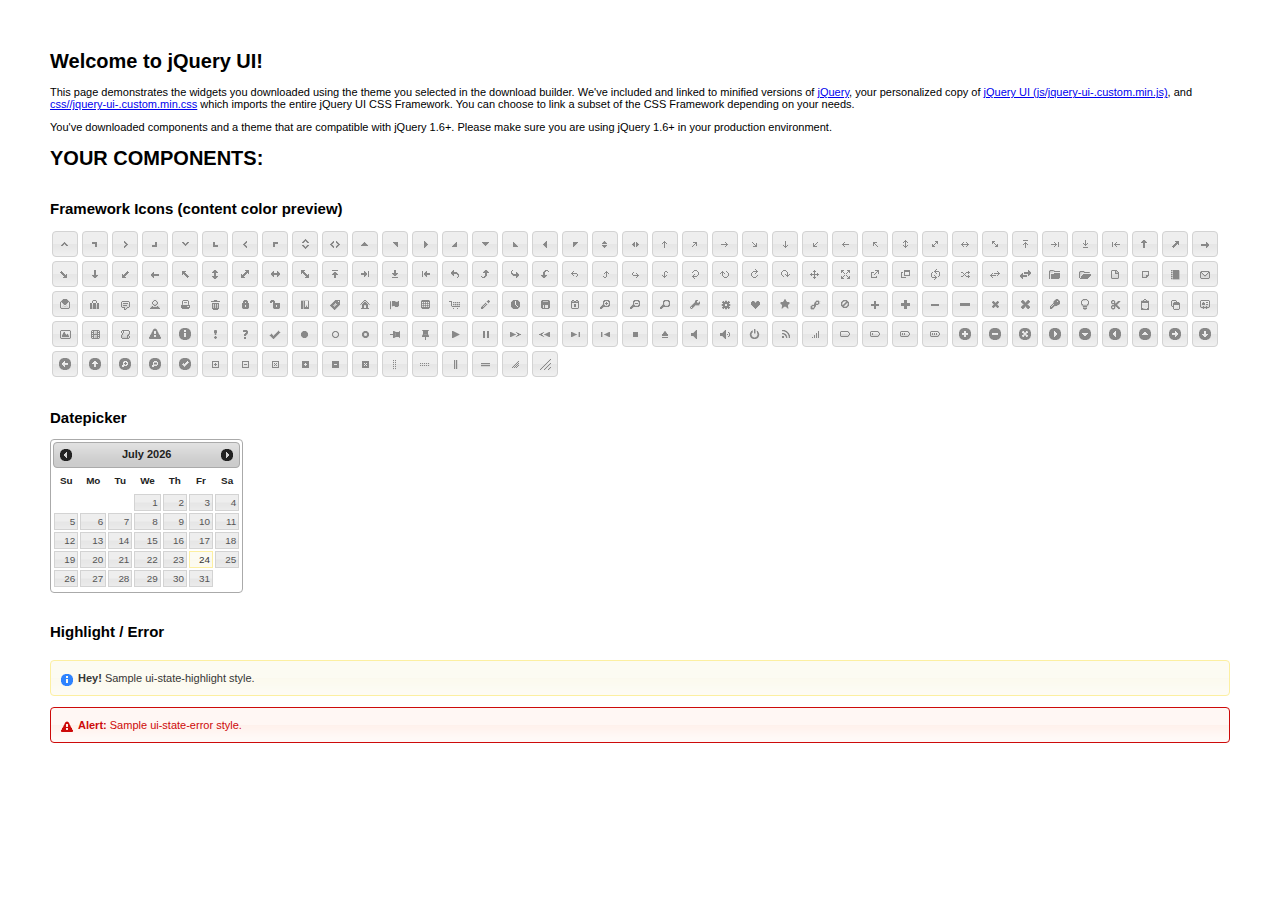
<file: jquery-ui-1.10.3.custom/index.html>
<!doctype html>
<html lang="us">
<head>
	<meta charset="utf-8">
	<title>jQuery UI Example Page</title>
	<link href="css/smoothness/jquery-ui-1.10.3.custom.css" rel="stylesheet">
	<script src="js/jquery-1.9.1.js"></script>
	<script src="js/jquery-ui-1.10.3.custom.js"></script>
	<script>
	$(function() {
		
		$( "#datepicker" ).datepicker({
			inline: true
		});
		// Hover states on the static widgets
		$( "#dialog-link, #icons li" ).hover(
			function() {
				$( this ).addClass( "ui-state-hover" );
			},
			function() {
				$( this ).removeClass( "ui-state-hover" );
			}
		);
	});
	</script>
	<style>
	body{
		font: 62.5% "Trebuchet MS", sans-serif;
		margin: 50px;
	}
	.demoHeaders {
		margin-top: 2em;
	}
	#dialog-link {
		padding: .4em 1em .4em 20px;
		text-decoration: none;
		position: relative;
	}
	#dialog-link span.ui-icon {
		margin: 0 5px 0 0;
		position: absolute;
		left: .2em;
		top: 50%;
		margin-top: -8px;
	}
	#icons {
		margin: 0;
		padding: 0;
	}
	#icons li {
		margin: 2px;
		position: relative;
		padding: 4px 0;
		cursor: pointer;
		float: left;
		list-style: none;
	}
	#icons span.ui-icon {
		float: left;
		margin: 0 4px;
	}
	.fakewindowcontain .ui-widget-overlay {
		position: absolute;
	}
	</style>
</head>
<body>

<h1>Welcome to jQuery UI!</h1>

<div class="ui-widget">
	<p>This page demonstrates the widgets you downloaded using the theme you selected in the download builder. We've included and linked to minified versions of <a href="js/jquery-1.9.1.js">jQuery</a>, your personalized copy of <a href="js/jquery-ui-.custom.min.js">jQuery UI (js/jquery-ui-.custom.min.js)</a>, and <a href="css//jquery-ui-.custom.min.css">css//jquery-ui-.custom.min.css</a> which imports the entire jQuery UI CSS Framework. You can choose to link a subset of the CSS Framework depending on your needs. </p>
	<p>You've downloaded components and a theme that are compatible with jQuery 1.6+. Please make sure you are using jQuery 1.6+ in your production environment.</p>
</div>

<h1>YOUR COMPONENTS:</h1>












<h2 class="demoHeaders">Framework Icons (content color preview)</h2>
<ul id="icons" class="ui-widget ui-helper-clearfix">
	<li class="ui-state-default ui-corner-all" title=".ui-icon-carat-1-n"><span class="ui-icon ui-icon-carat-1-n"></span></li>
	<li class="ui-state-default ui-corner-all" title=".ui-icon-carat-1-ne"><span class="ui-icon ui-icon-carat-1-ne"></span></li>
	<li class="ui-state-default ui-corner-all" title=".ui-icon-carat-1-e"><span class="ui-icon ui-icon-carat-1-e"></span></li>
	<li class="ui-state-default ui-corner-all" title=".ui-icon-carat-1-se"><span class="ui-icon ui-icon-carat-1-se"></span></li>
	<li class="ui-state-default ui-corner-all" title=".ui-icon-carat-1-s"><span class="ui-icon ui-icon-carat-1-s"></span></li>
	<li class="ui-state-default ui-corner-all" title=".ui-icon-carat-1-sw"><span class="ui-icon ui-icon-carat-1-sw"></span></li>
	<li class="ui-state-default ui-corner-all" title=".ui-icon-carat-1-w"><span class="ui-icon ui-icon-carat-1-w"></span></li>
	<li class="ui-state-default ui-corner-all" title=".ui-icon-carat-1-nw"><span class="ui-icon ui-icon-carat-1-nw"></span></li>
	<li class="ui-state-default ui-corner-all" title=".ui-icon-carat-2-n-s"><span class="ui-icon ui-icon-carat-2-n-s"></span></li>
	<li class="ui-state-default ui-corner-all" title=".ui-icon-carat-2-e-w"><span class="ui-icon ui-icon-carat-2-e-w"></span></li>
	<li class="ui-state-default ui-corner-all" title=".ui-icon-triangle-1-n"><span class="ui-icon ui-icon-triangle-1-n"></span></li>
	<li class="ui-state-default ui-corner-all" title=".ui-icon-triangle-1-ne"><span class="ui-icon ui-icon-triangle-1-ne"></span></li>
	<li class="ui-state-default ui-corner-all" title=".ui-icon-triangle-1-e"><span class="ui-icon ui-icon-triangle-1-e"></span></li>
	<li class="ui-state-default ui-corner-all" title=".ui-icon-triangle-1-se"><span class="ui-icon ui-icon-triangle-1-se"></span></li>
	<li class="ui-state-default ui-corner-all" title=".ui-icon-triangle-1-s"><span class="ui-icon ui-icon-triangle-1-s"></span></li>
	<li class="ui-state-default ui-corner-all" title=".ui-icon-triangle-1-sw"><span class="ui-icon ui-icon-triangle-1-sw"></span></li>
	<li class="ui-state-default ui-corner-all" title=".ui-icon-triangle-1-w"><span class="ui-icon ui-icon-triangle-1-w"></span></li>
	<li class="ui-state-default ui-corner-all" title=".ui-icon-triangle-1-nw"><span class="ui-icon ui-icon-triangle-1-nw"></span></li>
	<li class="ui-state-default ui-corner-all" title=".ui-icon-triangle-2-n-s"><span class="ui-icon ui-icon-triangle-2-n-s"></span></li>
	<li class="ui-state-default ui-corner-all" title=".ui-icon-triangle-2-e-w"><span class="ui-icon ui-icon-triangle-2-e-w"></span></li>
	<li class="ui-state-default ui-corner-all" title=".ui-icon-arrow-1-n"><span class="ui-icon ui-icon-arrow-1-n"></span></li>
	<li class="ui-state-default ui-corner-all" title=".ui-icon-arrow-1-ne"><span class="ui-icon ui-icon-arrow-1-ne"></span></li>
	<li class="ui-state-default ui-corner-all" title=".ui-icon-arrow-1-e"><span class="ui-icon ui-icon-arrow-1-e"></span></li>
	<li class="ui-state-default ui-corner-all" title=".ui-icon-arrow-1-se"><span class="ui-icon ui-icon-arrow-1-se"></span></li>
	<li class="ui-state-default ui-corner-all" title=".ui-icon-arrow-1-s"><span class="ui-icon ui-icon-arrow-1-s"></span></li>
	<li class="ui-state-default ui-corner-all" title=".ui-icon-arrow-1-sw"><span class="ui-icon ui-icon-arrow-1-sw"></span></li>
	<li class="ui-state-default ui-corner-all" title=".ui-icon-arrow-1-w"><span class="ui-icon ui-icon-arrow-1-w"></span></li>
	<li class="ui-state-default ui-corner-all" title=".ui-icon-arrow-1-nw"><span class="ui-icon ui-icon-arrow-1-nw"></span></li>
	<li class="ui-state-default ui-corner-all" title=".ui-icon-arrow-2-n-s"><span class="ui-icon ui-icon-arrow-2-n-s"></span></li>
	<li class="ui-state-default ui-corner-all" title=".ui-icon-arrow-2-ne-sw"><span class="ui-icon ui-icon-arrow-2-ne-sw"></span></li>
	<li class="ui-state-default ui-corner-all" title=".ui-icon-arrow-2-e-w"><span class="ui-icon ui-icon-arrow-2-e-w"></span></li>
	<li class="ui-state-default ui-corner-all" title=".ui-icon-arrow-2-se-nw"><span class="ui-icon ui-icon-arrow-2-se-nw"></span></li>
	<li class="ui-state-default ui-corner-all" title=".ui-icon-arrowstop-1-n"><span class="ui-icon ui-icon-arrowstop-1-n"></span></li>
	<li class="ui-state-default ui-corner-all" title=".ui-icon-arrowstop-1-e"><span class="ui-icon ui-icon-arrowstop-1-e"></span></li>
	<li class="ui-state-default ui-corner-all" title=".ui-icon-arrowstop-1-s"><span class="ui-icon ui-icon-arrowstop-1-s"></span></li>
	<li class="ui-state-default ui-corner-all" title=".ui-icon-arrowstop-1-w"><span class="ui-icon ui-icon-arrowstop-1-w"></span></li>
	<li class="ui-state-default ui-corner-all" title=".ui-icon-arrowthick-1-n"><span class="ui-icon ui-icon-arrowthick-1-n"></span></li>
	<li class="ui-state-default ui-corner-all" title=".ui-icon-arrowthick-1-ne"><span class="ui-icon ui-icon-arrowthick-1-ne"></span></li>
	<li class="ui-state-default ui-corner-all" title=".ui-icon-arrowthick-1-e"><span class="ui-icon ui-icon-arrowthick-1-e"></span></li>
	<li class="ui-state-default ui-corner-all" title=".ui-icon-arrowthick-1-se"><span class="ui-icon ui-icon-arrowthick-1-se"></span></li>
	<li class="ui-state-default ui-corner-all" title=".ui-icon-arrowthick-1-s"><span class="ui-icon ui-icon-arrowthick-1-s"></span></li>
	<li class="ui-state-default ui-corner-all" title=".ui-icon-arrowthick-1-sw"><span class="ui-icon ui-icon-arrowthick-1-sw"></span></li>
	<li class="ui-state-default ui-corner-all" title=".ui-icon-arrowthick-1-w"><span class="ui-icon ui-icon-arrowthick-1-w"></span></li>
	<li class="ui-state-default ui-corner-all" title=".ui-icon-arrowthick-1-nw"><span class="ui-icon ui-icon-arrowthick-1-nw"></span></li>
	<li class="ui-state-default ui-corner-all" title=".ui-icon-arrowthick-2-n-s"><span class="ui-icon ui-icon-arrowthick-2-n-s"></span></li>
	<li class="ui-state-default ui-corner-all" title=".ui-icon-arrowthick-2-ne-sw"><span class="ui-icon ui-icon-arrowthick-2-ne-sw"></span></li>
	<li class="ui-state-default ui-corner-all" title=".ui-icon-arrowthick-2-e-w"><span class="ui-icon ui-icon-arrowthick-2-e-w"></span></li>
	<li class="ui-state-default ui-corner-all" title=".ui-icon-arrowthick-2-se-nw"><span class="ui-icon ui-icon-arrowthick-2-se-nw"></span></li>
	<li class="ui-state-default ui-corner-all" title=".ui-icon-arrowthickstop-1-n"><span class="ui-icon ui-icon-arrowthickstop-1-n"></span></li>
	<li class="ui-state-default ui-corner-all" title=".ui-icon-arrowthickstop-1-e"><span class="ui-icon ui-icon-arrowthickstop-1-e"></span></li>
	<li class="ui-state-default ui-corner-all" title=".ui-icon-arrowthickstop-1-s"><span class="ui-icon ui-icon-arrowthickstop-1-s"></span></li>
	<li class="ui-state-default ui-corner-all" title=".ui-icon-arrowthickstop-1-w"><span class="ui-icon ui-icon-arrowthickstop-1-w"></span></li>
	<li class="ui-state-default ui-corner-all" title=".ui-icon-arrowreturnthick-1-w"><span class="ui-icon ui-icon-arrowreturnthick-1-w"></span></li>
	<li class="ui-state-default ui-corner-all" title=".ui-icon-arrowreturnthick-1-n"><span class="ui-icon ui-icon-arrowreturnthick-1-n"></span></li>
	<li class="ui-state-default ui-corner-all" title=".ui-icon-arrowreturnthick-1-e"><span class="ui-icon ui-icon-arrowreturnthick-1-e"></span></li>
	<li class="ui-state-default ui-corner-all" title=".ui-icon-arrowreturnthick-1-s"><span class="ui-icon ui-icon-arrowreturnthick-1-s"></span></li>
	<li class="ui-state-default ui-corner-all" title=".ui-icon-arrowreturn-1-w"><span class="ui-icon ui-icon-arrowreturn-1-w"></span></li>
	<li class="ui-state-default ui-corner-all" title=".ui-icon-arrowreturn-1-n"><span class="ui-icon ui-icon-arrowreturn-1-n"></span></li>
	<li class="ui-state-default ui-corner-all" title=".ui-icon-arrowreturn-1-e"><span class="ui-icon ui-icon-arrowreturn-1-e"></span></li>
	<li class="ui-state-default ui-corner-all" title=".ui-icon-arrowreturn-1-s"><span class="ui-icon ui-icon-arrowreturn-1-s"></span></li>
	<li class="ui-state-default ui-corner-all" title=".ui-icon-arrowrefresh-1-w"><span class="ui-icon ui-icon-arrowrefresh-1-w"></span></li>
	<li class="ui-state-default ui-corner-all" title=".ui-icon-arrowrefresh-1-n"><span class="ui-icon ui-icon-arrowrefresh-1-n"></span></li>
	<li class="ui-state-default ui-corner-all" title=".ui-icon-arrowrefresh-1-e"><span class="ui-icon ui-icon-arrowrefresh-1-e"></span></li>
	<li class="ui-state-default ui-corner-all" title=".ui-icon-arrowrefresh-1-s"><span class="ui-icon ui-icon-arrowrefresh-1-s"></span></li>
	<li class="ui-state-default ui-corner-all" title=".ui-icon-arrow-4"><span class="ui-icon ui-icon-arrow-4"></span></li>
	<li class="ui-state-default ui-corner-all" title=".ui-icon-arrow-4-diag"><span class="ui-icon ui-icon-arrow-4-diag"></span></li>
	<li class="ui-state-default ui-corner-all" title=".ui-icon-extlink"><span class="ui-icon ui-icon-extlink"></span></li>
	<li class="ui-state-default ui-corner-all" title=".ui-icon-newwin"><span class="ui-icon ui-icon-newwin"></span></li>
	<li class="ui-state-default ui-corner-all" title=".ui-icon-refresh"><span class="ui-icon ui-icon-refresh"></span></li>
	<li class="ui-state-default ui-corner-all" title=".ui-icon-shuffle"><span class="ui-icon ui-icon-shuffle"></span></li>
	<li class="ui-state-default ui-corner-all" title=".ui-icon-transfer-e-w"><span class="ui-icon ui-icon-transfer-e-w"></span></li>
	<li class="ui-state-default ui-corner-all" title=".ui-icon-transferthick-e-w"><span class="ui-icon ui-icon-transferthick-e-w"></span></li>
	<li class="ui-state-default ui-corner-all" title=".ui-icon-folder-collapsed"><span class="ui-icon ui-icon-folder-collapsed"></span></li>
	<li class="ui-state-default ui-corner-all" title=".ui-icon-folder-open"><span class="ui-icon ui-icon-folder-open"></span></li>
	<li class="ui-state-default ui-corner-all" title=".ui-icon-document"><span class="ui-icon ui-icon-document"></span></li>
	<li class="ui-state-default ui-corner-all" title=".ui-icon-document-b"><span class="ui-icon ui-icon-document-b"></span></li>
	<li class="ui-state-default ui-corner-all" title=".ui-icon-note"><span class="ui-icon ui-icon-note"></span></li>
	<li class="ui-state-default ui-corner-all" title=".ui-icon-mail-closed"><span class="ui-icon ui-icon-mail-closed"></span></li>
	<li class="ui-state-default ui-corner-all" title=".ui-icon-mail-open"><span class="ui-icon ui-icon-mail-open"></span></li>
	<li class="ui-state-default ui-corner-all" title=".ui-icon-suitcase"><span class="ui-icon ui-icon-suitcase"></span></li>
	<li class="ui-state-default ui-corner-all" title=".ui-icon-comment"><span class="ui-icon ui-icon-comment"></span></li>
	<li class="ui-state-default ui-corner-all" title=".ui-icon-person"><span class="ui-icon ui-icon-person"></span></li>
	<li class="ui-state-default ui-corner-all" title=".ui-icon-print"><span class="ui-icon ui-icon-print"></span></li>
	<li class="ui-state-default ui-corner-all" title=".ui-icon-trash"><span class="ui-icon ui-icon-trash"></span></li>
	<li class="ui-state-default ui-corner-all" title=".ui-icon-locked"><span class="ui-icon ui-icon-locked"></span></li>
	<li class="ui-state-default ui-corner-all" title=".ui-icon-unlocked"><span class="ui-icon ui-icon-unlocked"></span></li>
	<li class="ui-state-default ui-corner-all" title=".ui-icon-bookmark"><span class="ui-icon ui-icon-bookmark"></span></li>
	<li class="ui-state-default ui-corner-all" title=".ui-icon-tag"><span class="ui-icon ui-icon-tag"></span></li>
	<li class="ui-state-default ui-corner-all" title=".ui-icon-home"><span class="ui-icon ui-icon-home"></span></li>
	<li class="ui-state-default ui-corner-all" title=".ui-icon-flag"><span class="ui-icon ui-icon-flag"></span></li>
	<li class="ui-state-default ui-corner-all" title=".ui-icon-calculator"><span class="ui-icon ui-icon-calculator"></span></li>
	<li class="ui-state-default ui-corner-all" title=".ui-icon-cart"><span class="ui-icon ui-icon-cart"></span></li>
	<li class="ui-state-default ui-corner-all" title=".ui-icon-pencil"><span class="ui-icon ui-icon-pencil"></span></li>
	<li class="ui-state-default ui-corner-all" title=".ui-icon-clock"><span class="ui-icon ui-icon-clock"></span></li>
	<li class="ui-state-default ui-corner-all" title=".ui-icon-disk"><span class="ui-icon ui-icon-disk"></span></li>
	<li class="ui-state-default ui-corner-all" title=".ui-icon-calendar"><span class="ui-icon ui-icon-calendar"></span></li>
	<li class="ui-state-default ui-corner-all" title=".ui-icon-zoomin"><span class="ui-icon ui-icon-zoomin"></span></li>
	<li class="ui-state-default ui-corner-all" title=".ui-icon-zoomout"><span class="ui-icon ui-icon-zoomout"></span></li>
	<li class="ui-state-default ui-corner-all" title=".ui-icon-search"><span class="ui-icon ui-icon-search"></span></li>
	<li class="ui-state-default ui-corner-all" title=".ui-icon-wrench"><span class="ui-icon ui-icon-wrench"></span></li>
	<li class="ui-state-default ui-corner-all" title=".ui-icon-gear"><span class="ui-icon ui-icon-gear"></span></li>
	<li class="ui-state-default ui-corner-all" title=".ui-icon-heart"><span class="ui-icon ui-icon-heart"></span></li>
	<li class="ui-state-default ui-corner-all" title=".ui-icon-star"><span class="ui-icon ui-icon-star"></span></li>
	<li class="ui-state-default ui-corner-all" title=".ui-icon-link"><span class="ui-icon ui-icon-link"></span></li>
	<li class="ui-state-default ui-corner-all" title=".ui-icon-cancel"><span class="ui-icon ui-icon-cancel"></span></li>
	<li class="ui-state-default ui-corner-all" title=".ui-icon-plus"><span class="ui-icon ui-icon-plus"></span></li>
	<li class="ui-state-default ui-corner-all" title=".ui-icon-plusthick"><span class="ui-icon ui-icon-plusthick"></span></li>
	<li class="ui-state-default ui-corner-all" title=".ui-icon-minus"><span class="ui-icon ui-icon-minus"></span></li>
	<li class="ui-state-default ui-corner-all" title=".ui-icon-minusthick"><span class="ui-icon ui-icon-minusthick"></span></li>
	<li class="ui-state-default ui-corner-all" title=".ui-icon-close"><span class="ui-icon ui-icon-close"></span></li>
	<li class="ui-state-default ui-corner-all" title=".ui-icon-closethick"><span class="ui-icon ui-icon-closethick"></span></li>
	<li class="ui-state-default ui-corner-all" title=".ui-icon-key"><span class="ui-icon ui-icon-key"></span></li>
	<li class="ui-state-default ui-corner-all" title=".ui-icon-lightbulb"><span class="ui-icon ui-icon-lightbulb"></span></li>
	<li class="ui-state-default ui-corner-all" title=".ui-icon-scissors"><span class="ui-icon ui-icon-scissors"></span></li>
	<li class="ui-state-default ui-corner-all" title=".ui-icon-clipboard"><span class="ui-icon ui-icon-clipboard"></span></li>
	<li class="ui-state-default ui-corner-all" title=".ui-icon-copy"><span class="ui-icon ui-icon-copy"></span></li>
	<li class="ui-state-default ui-corner-all" title=".ui-icon-contact"><span class="ui-icon ui-icon-contact"></span></li>
	<li class="ui-state-default ui-corner-all" title=".ui-icon-image"><span class="ui-icon ui-icon-image"></span></li>
	<li class="ui-state-default ui-corner-all" title=".ui-icon-video"><span class="ui-icon ui-icon-video"></span></li>
	<li class="ui-state-default ui-corner-all" title=".ui-icon-script"><span class="ui-icon ui-icon-script"></span></li>
	<li class="ui-state-default ui-corner-all" title=".ui-icon-alert"><span class="ui-icon ui-icon-alert"></span></li>
	<li class="ui-state-default ui-corner-all" title=".ui-icon-info"><span class="ui-icon ui-icon-info"></span></li>
	<li class="ui-state-default ui-corner-all" title=".ui-icon-notice"><span class="ui-icon ui-icon-notice"></span></li>
	<li class="ui-state-default ui-corner-all" title=".ui-icon-help"><span class="ui-icon ui-icon-help"></span></li>
	<li class="ui-state-default ui-corner-all" title=".ui-icon-check"><span class="ui-icon ui-icon-check"></span></li>
	<li class="ui-state-default ui-corner-all" title=".ui-icon-bullet"><span class="ui-icon ui-icon-bullet"></span></li>
	<li class="ui-state-default ui-corner-all" title=".ui-icon-radio-off"><span class="ui-icon ui-icon-radio-off"></span></li>
	<li class="ui-state-default ui-corner-all" title=".ui-icon-radio-on"><span class="ui-icon ui-icon-radio-on"></span></li>
	<li class="ui-state-default ui-corner-all" title=".ui-icon-pin-w"><span class="ui-icon ui-icon-pin-w"></span></li>
	<li class="ui-state-default ui-corner-all" title=".ui-icon-pin-s"><span class="ui-icon ui-icon-pin-s"></span></li>
	<li class="ui-state-default ui-corner-all" title=".ui-icon-play"><span class="ui-icon ui-icon-play"></span></li>
	<li class="ui-state-default ui-corner-all" title=".ui-icon-pause"><span class="ui-icon ui-icon-pause"></span></li>
	<li class="ui-state-default ui-corner-all" title=".ui-icon-seek-next"><span class="ui-icon ui-icon-seek-next"></span></li>
	<li class="ui-state-default ui-corner-all" title=".ui-icon-seek-prev"><span class="ui-icon ui-icon-seek-prev"></span></li>
	<li class="ui-state-default ui-corner-all" title=".ui-icon-seek-end"><span class="ui-icon ui-icon-seek-end"></span></li>
	<li class="ui-state-default ui-corner-all" title=".ui-icon-seek-first"><span class="ui-icon ui-icon-seek-first"></span></li>
	<li class="ui-state-default ui-corner-all" title=".ui-icon-stop"><span class="ui-icon ui-icon-stop"></span></li>
	<li class="ui-state-default ui-corner-all" title=".ui-icon-eject"><span class="ui-icon ui-icon-eject"></span></li>
	<li class="ui-state-default ui-corner-all" title=".ui-icon-volume-off"><span class="ui-icon ui-icon-volume-off"></span></li>
	<li class="ui-state-default ui-corner-all" title=".ui-icon-volume-on"><span class="ui-icon ui-icon-volume-on"></span></li>
	<li class="ui-state-default ui-corner-all" title=".ui-icon-power"><span class="ui-icon ui-icon-power"></span></li>
	<li class="ui-state-default ui-corner-all" title=".ui-icon-signal-diag"><span class="ui-icon ui-icon-signal-diag"></span></li>
	<li class="ui-state-default ui-corner-all" title=".ui-icon-signal"><span class="ui-icon ui-icon-signal"></span></li>
	<li class="ui-state-default ui-corner-all" title=".ui-icon-battery-0"><span class="ui-icon ui-icon-battery-0"></span></li>
	<li class="ui-state-default ui-corner-all" title=".ui-icon-battery-1"><span class="ui-icon ui-icon-battery-1"></span></li>
	<li class="ui-state-default ui-corner-all" title=".ui-icon-battery-2"><span class="ui-icon ui-icon-battery-2"></span></li>
	<li class="ui-state-default ui-corner-all" title=".ui-icon-battery-3"><span class="ui-icon ui-icon-battery-3"></span></li>
	<li class="ui-state-default ui-corner-all" title=".ui-icon-circle-plus"><span class="ui-icon ui-icon-circle-plus"></span></li>
	<li class="ui-state-default ui-corner-all" title=".ui-icon-circle-minus"><span class="ui-icon ui-icon-circle-minus"></span></li>
	<li class="ui-state-default ui-corner-all" title=".ui-icon-circle-close"><span class="ui-icon ui-icon-circle-close"></span></li>
	<li class="ui-state-default ui-corner-all" title=".ui-icon-circle-triangle-e"><span class="ui-icon ui-icon-circle-triangle-e"></span></li>
	<li class="ui-state-default ui-corner-all" title=".ui-icon-circle-triangle-s"><span class="ui-icon ui-icon-circle-triangle-s"></span></li>
	<li class="ui-state-default ui-corner-all" title=".ui-icon-circle-triangle-w"><span class="ui-icon ui-icon-circle-triangle-w"></span></li>
	<li class="ui-state-default ui-corner-all" title=".ui-icon-circle-triangle-n"><span class="ui-icon ui-icon-circle-triangle-n"></span></li>
	<li class="ui-state-default ui-corner-all" title=".ui-icon-circle-arrow-e"><span class="ui-icon ui-icon-circle-arrow-e"></span></li>
	<li class="ui-state-default ui-corner-all" title=".ui-icon-circle-arrow-s"><span class="ui-icon ui-icon-circle-arrow-s"></span></li>
	<li class="ui-state-default ui-corner-all" title=".ui-icon-circle-arrow-w"><span class="ui-icon ui-icon-circle-arrow-w"></span></li>
	<li class="ui-state-default ui-corner-all" title=".ui-icon-circle-arrow-n"><span class="ui-icon ui-icon-circle-arrow-n"></span></li>
	<li class="ui-state-default ui-corner-all" title=".ui-icon-circle-zoomin"><span class="ui-icon ui-icon-circle-zoomin"></span></li>
	<li class="ui-state-default ui-corner-all" title=".ui-icon-circle-zoomout"><span class="ui-icon ui-icon-circle-zoomout"></span></li>
	<li class="ui-state-default ui-corner-all" title=".ui-icon-circle-check"><span class="ui-icon ui-icon-circle-check"></span></li>
	<li class="ui-state-default ui-corner-all" title=".ui-icon-circlesmall-plus"><span class="ui-icon ui-icon-circlesmall-plus"></span></li>
	<li class="ui-state-default ui-corner-all" title=".ui-icon-circlesmall-minus"><span class="ui-icon ui-icon-circlesmall-minus"></span></li>
	<li class="ui-state-default ui-corner-all" title=".ui-icon-circlesmall-close"><span class="ui-icon ui-icon-circlesmall-close"></span></li>
	<li class="ui-state-default ui-corner-all" title=".ui-icon-squaresmall-plus"><span class="ui-icon ui-icon-squaresmall-plus"></span></li>
	<li class="ui-state-default ui-corner-all" title=".ui-icon-squaresmall-minus"><span class="ui-icon ui-icon-squaresmall-minus"></span></li>
	<li class="ui-state-default ui-corner-all" title=".ui-icon-squaresmall-close"><span class="ui-icon ui-icon-squaresmall-close"></span></li>
	<li class="ui-state-default ui-corner-all" title=".ui-icon-grip-dotted-vertical"><span class="ui-icon ui-icon-grip-dotted-vertical"></span></li>
	<li class="ui-state-default ui-corner-all" title=".ui-icon-grip-dotted-horizontal"><span class="ui-icon ui-icon-grip-dotted-horizontal"></span></li>
	<li class="ui-state-default ui-corner-all" title=".ui-icon-grip-solid-vertical"><span class="ui-icon ui-icon-grip-solid-vertical"></span></li>
	<li class="ui-state-default ui-corner-all" title=".ui-icon-grip-solid-horizontal"><span class="ui-icon ui-icon-grip-solid-horizontal"></span></li>
	<li class="ui-state-default ui-corner-all" title=".ui-icon-gripsmall-diagonal-se"><span class="ui-icon ui-icon-gripsmall-diagonal-se"></span></li>
	<li class="ui-state-default ui-corner-all" title=".ui-icon-grip-diagonal-se"><span class="ui-icon ui-icon-grip-diagonal-se"></span></li>
</ul>




<!-- Datepicker -->
<h2 class="demoHeaders">Datepicker</h2>
<div id="datepicker"></div>




<!-- Highlight / Error -->
<h2 class="demoHeaders">Highlight / Error</h2>
<div class="ui-widget">
	<div class="ui-state-highlight ui-corner-all" style="margin-top: 20px; padding: 0 .7em;">
		<p><span class="ui-icon ui-icon-info" style="float: left; margin-right: .3em;"></span>
		<strong>Hey!</strong> Sample ui-state-highlight style.</p>
	</div>
</div>
<br>
<div class="ui-widget">
	<div class="ui-state-error ui-corner-all" style="padding: 0 .7em;">
		<p><span class="ui-icon ui-icon-alert" style="float: left; margin-right: .3em;"></span>
		<strong>Alert:</strong> Sample ui-state-error style.</p>
	</div>
</div>

</body>
</html>
</file>
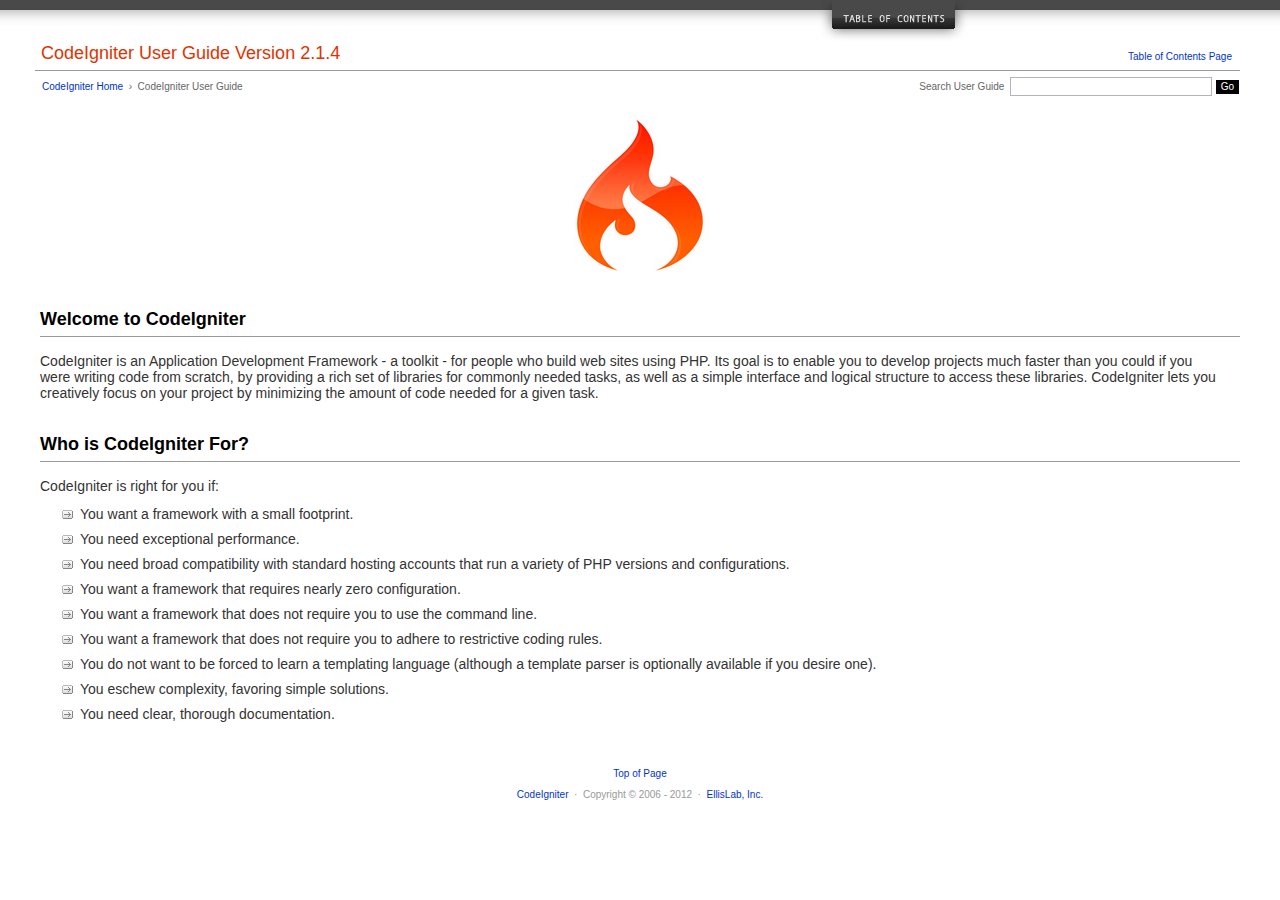
<file: user_guide/index.html>
<!DOCTYPE html PUBLIC "-//W3C//DTD XHTML 1.0 Transitional//EN" "http://www.w3.org/TR/xhtml1/DTD/xhtml1-transitional.dtd">
<html xmlns="http://www.w3.org/1999/xhtml" xml:lang="en" lang="en">
<head>

<meta http-equiv="Content-Type" content="text/html; charset=utf-8" />
<title>Welcome to CodeIgniter : CodeIgniter User Guide</title>

<style type='text/css' media='all'>@import url('userguide.css');</style>
<link rel='stylesheet' type='text/css' media='all' href='userguide.css' />

<script type="text/javascript" src="nav/nav.js"></script>
<script type="text/javascript" src="nav/prototype.lite.js"></script>
<script type="text/javascript" src="nav/moo.fx.js"></script>
<script type="text/javascript" src="nav/user_guide_menu.js"></script>

<meta http-equiv='expires' content='-1' />
<meta http-equiv= 'pragma' content='no-cache' />
<meta name='robots' content='all' />
<meta name='author' content='ExpressionEngine Dev Team' />
<meta name='description' content='CodeIgniter User Guide' />

</head>
<body>

<!-- START NAVIGATION -->
<div id="nav"><div id="nav_inner"><script type="text/javascript">create_menu('null');</script></div></div>
<div id="nav2"><a name="top"></a><a href="javascript:void(0);" onclick="myHeight.toggle();"><img src="images/nav_toggle_darker.jpg" width="154" height="43" border="0" title="Toggle Table of Contents" alt="Toggle Table of Contents" /></a></div>
<div id="masthead">
<table cellpadding="0" cellspacing="0" border="0" style="width:100%">
<tr>
<td><h1>CodeIgniter User Guide Version 2.1.4</h1></td>
<td id="breadcrumb_right"><a href="toc.html">Table of Contents Page</a></td>
</tr>
</table>
</div>
<!-- END NAVIGATION -->


<table cellpadding="0" cellspacing="0" border="0" style="width:100%">
<tr>
<td id="breadcrumb">
<a href="http://codeigniter.com/">CodeIgniter Home</a> &nbsp;&#8250;&nbsp; CodeIgniter User Guide
</td>
<td id="searchbox"><form method="get" action="http://www.google.com/search"><input type="hidden" name="as_sitesearch" id="as_sitesearch" value="ellislab.com/codeigniter/user-guide/" />Search User Guide&nbsp; <input type="text" class="input" style="width:200px;" name="q" id="q" size="31" maxlength="255" value="" />&nbsp;<input type="submit" class="submit" name="sa" value="Go" /></form></td>
</tr>
</table>



<br clear="all" />

<div class="center"><img src="images/ci_logo_flame.jpg" width="150" height="164" border="0" alt="CodeIgniter" /></div>


<!-- START CONTENT -->
<div id="content">



<h2>Welcome to CodeIgniter</h2>

<p>CodeIgniter is an Application Development Framework - a toolkit - for people who build web sites using PHP.
Its goal is to enable you to develop projects much faster than you could if you were writing code
from scratch, by providing a rich set of libraries for commonly needed tasks, as well as a simple interface and
logical structure to access these libraries. CodeIgniter lets you creatively focus on your project by
minimizing the amount of code needed for a given task.</p>


<h2>Who is CodeIgniter For?</h2>

<p>CodeIgniter is right for you if:</p>

<ul>
<li>You want a framework with a small footprint.</li>
<li>You need exceptional performance.</li>
<li>You need broad compatibility with standard hosting accounts that run a variety of PHP versions and configurations.</li>
<li>You want a framework that requires nearly zero configuration.</li>
<li>You want a framework that does not require you to use the command line.</li>
<li>You want a framework that does not require you to adhere to restrictive coding rules.</li>
<li>You do not want to be forced to learn a templating language (although a template parser is optionally available if you desire one).</li>
<li>You eschew complexity, favoring simple solutions.</li>
<li>You need clear, thorough documentation.</li>
</ul>


</div>
<!-- END CONTENT -->


<div id="footer">
<p><a href="#top">Top of Page</a></p>
<p><a href="http://codeigniter.com">CodeIgniter</a> &nbsp;&middot;&nbsp; Copyright &#169; 2006 - 2012 &nbsp;&middot;&nbsp; <a href="http://ellislab.com/">EllisLab, Inc.</a></p>
</div>



</body>
</html>
</file>
<file: user_guide/userguide.css>
body {
 margin: 0;
 padding: 0;
 font-family: Lucida Grande, Verdana, Geneva, Sans-serif;
 font-size: 14px;
 color: #333;
 background-color: #fff;
}

a {
 color: #0134c5;
 background-color: transparent;
 text-decoration: none;
 font-weight: normal;
 outline-style: none;
}
a:visited {
 color: #0134c5;
 background-color: transparent;
 text-decoration: none;
 outline-style: none;
}
a:hover {
 color: #000;
 text-decoration: none;
 background-color: transparent;
 outline-style: none;
}

#breadcrumb {
 float: left;
 background-color: transparent;
 margin: 10px 0 0 42px;
 padding: 0;
 font-size: 10px;
 color: #666;
}
#breadcrumb_right {
 float: right;
 width: 175px;
 background-color: transparent;
 padding: 8px 8px 3px 0;
 text-align: right;
 font-size: 10px;
 color: #666;
}
#nav {
 background-color: #494949;
 margin: 0;
 padding: 0;
}
#nav2 {
 background: #fff url(images/nav_bg_darker.jpg) repeat-x left top;
 padding: 0 310px 0 0;
 margin: 0;
 text-align: right;
}
#nav_inner {
 background-color: transparent;
 padding: 8px 12px 0 20px;
 margin: 0;
 font-family: Lucida Grande, Verdana, Geneva, Sans-serif;
 font-size: 11px;
}

#nav_inner h3 {
 font-size: 12px;
 color: #fff;
 margin: 0;
 padding: 0;
}

#nav_inner .td_sep {
 background: transparent url(images/nav_separator_darker.jpg) repeat-y left top;
 width: 25%;
 padding: 0 0 0 20px;
}
#nav_inner .td {
 width: 25%;
}
#nav_inner p {
 color: #eee;
 background-color: transparent;
 padding:0;
 margin: 0 0 10px 0;
}
#nav_inner ul {
 list-style-image: url(images/arrow.gif);
 padding: 0 0 0 18px;
 margin: 8px 0 12px 0;
}
#nav_inner li {
 padding: 0;
 margin: 0 0 4px 0;
}

#nav_inner a {
 color: #eee;
 background-color: transparent;
 text-decoration: none;
 font-weight: normal;
 outline-style: none;
}

#nav_inner a:visited {
 color: #eee;
 background-color: transparent;
 text-decoration: none;
 outline-style: none;
}

#nav_inner a:hover {
 color: #ccc;
 text-decoration: none;
 background-color: transparent;
 outline-style: none;
}

#masthead {
 margin: 0 40px 0 35px;
 padding: 0 0 0 6px;
 border-bottom: 1px solid #999;
}

#masthead h1 {
background-color: transparent;
color: #e13300;
font-size: 18px;
font-weight: normal;
margin: 0;
padding: 0 0 6px 0;
}

#searchbox {
 background-color: transparent;
 padding: 6px 40px 0 0;
 text-align: right;
 font-size: 10px;
 color: #666;
}

#img_welcome {
 border-bottom: 1px solid #D0D0D0;
 margin: 0 40px 0 40px;
 padding: 0;
 text-align: center;
}

#content {
 margin: 20px 40px 0 40px;
 padding: 0;
}

#content p {
 margin: 12px 20px 12px 0;
}

#content h1 {
color: #e13300;
border-bottom: 1px solid #666;
background-color: transparent;
font-weight: normal;
font-size: 24px;
margin: 0 0 20px 0;
padding: 3px 0 7px 3px;
}

#content h2 {
 background-color: transparent;
 border-bottom: 1px solid #999;
 color: #000;
 font-size: 18px;
 font-weight: bold;
 margin: 28px 0 16px 0;
 padding: 5px 0 6px 0;
}

#content h3 {
 background-color: transparent;
 color: #333;
 font-size: 16px;
 font-weight: bold;
 margin: 16px 0 15px 0;
 padding: 0 0 0 0;
}

#content h4 {
 background-color: transparent;
 color: #444;
 font-size: 14px;
 font-weight: bold;
 margin: 22px 0 0 0;
 padding: 0 0 0 0;
}

#content img {
 margin: auto;
 padding: 0;
}

#content code {
 font-family: Monaco, Verdana, Sans-serif;
 font-size: 12px;
 background-color: #f9f9f9;
 border: 1px solid #D0D0D0;
 color: #002166;
 display: block;
 margin: 14px 0 14px 0;
 padding: 12px 10px 12px 10px;
}

#content pre {
 font-family: Monaco, Verdana, Sans-serif;
 font-size: 12px;
 background-color: #f9f9f9;
 border: 1px solid #D0D0D0;
 color: #002166;
 display: block;
 margin: 14px 0 14px 0;
 padding: 12px 10px 12px 10px;
}

#content .path {
 background-color: #EBF3EC;
 border: 1px solid #99BC99;
 color: #005702;
 text-align: center;
 margin: 0 0 14px 0;
 padding: 5px 10px 5px 8px;
}

#content dfn {
 font-family: Lucida Grande, Verdana, Geneva, Sans-serif;
 color: #00620C;
 font-weight: bold;
 font-style: normal;
}
#content var {
 font-family: Lucida Grande, Verdana, Geneva, Sans-serif;
 color: #8F5B00;
 font-weight: bold;
 font-style: normal;
}
#content samp {
 font-family: Lucida Grande, Verdana, Geneva, Sans-serif;
 color: #480091;
 font-weight: bold;
 font-style: normal;
}
#content kbd {
 font-family: Lucida Grande, Verdana, Geneva, Sans-serif;
 color: #A70000;
 font-weight: bold;
 font-style: normal;
}

#content ul {
 list-style-image: url(images/arrow.gif);
 margin: 10px 0 12px 0;
}

li.reactor {
 list-style-image: url(images/reactor-bullet.png);
}
#content li {
 margin-bottom: 9px;
}

#content li p {
 margin-left: 0;
 margin-right: 0;
}

#content .tableborder {
 border: 1px solid #999;
}
#content th {
 font-weight: bold;
 text-align: left;
 font-size: 12px;
 background-color: #666;
 color: #fff;
 padding: 4px;
}

#content .td {
 font-weight: normal;
 font-size: 12px;
 padding: 6px;
 background-color: #f3f3f3;
}

#content .tdpackage {
 font-weight: normal;
 font-size: 12px;
}

#content .important {
 background: #FBE6F2;
 border: 1px solid #D893A1;
 color: #333;
 margin: 10px 0 5px 0;
 padding: 10px;
}

#content .important p {
 margin: 6px 0 8px 0;
 padding: 0;
}

#content .important .leftpad {
 margin: 6px 0 8px 0;
 padding-left: 20px;
}

#content .critical {
 background: #FBE6F2;
 border: 1px solid #E68F8F;
 color: #333;
 margin: 10px 0 5px 0;
 padding: 10px;
}

#content .critical p {
 margin: 5px 0 6px 0;
 padding: 0;
}


#footer {
background-color: transparent;
font-size: 10px;
padding: 16px 0 15px 0;
margin: 20px 0 0 0;
text-align: center;
}

#footer p {
 font-size: 10px;
 color: #999;
 text-align: center;
}
#footer address {
 font-style: normal;
}

.center {
 text-align: center;
}

img {
 padding:0;
 border: 0;
 margin: 0;
}

.nopad {
 padding:0;
 border: 0;
 margin: 0;
}


form {
 margin: 0;
 padding: 0;
}

.input {
 font-family: Lucida Grande, Verdana, Geneva, Sans-serif;
 font-size: 11px;
 color: #333;
 border: 1px solid #B3B4BD;
 width: 100%;
 font-size: 11px;
 height: 1.5em;
 padding: 0;
 margin: 0;
}

.textarea {
 font-family: Lucida Grande, Verdana, Geneva, Sans-serif;
 font-size: 14px;
 color: #143270;
 background-color: #f9f9f9;
 border: 1px solid #B3B4BD;
 width: 100%;
 padding: 6px;
 margin: 0;
}

.select {
 background-color: #fff;
 font-size:  11px;
 font-weight: normal;
 color: #333;
 padding: 0;
 margin: 0 0 3px 0;
}

.checkbox {
 background-color: transparent;
 padding: 0;
 border: 0;
}

.submit {
 background-color: #000;
 color: #fff;
 font-weight: normal;
 font-size: 10px;
 border: 1px solid #fff;
 margin: 0;
 padding: 1px 5px 2px 5px;
}
</file>
